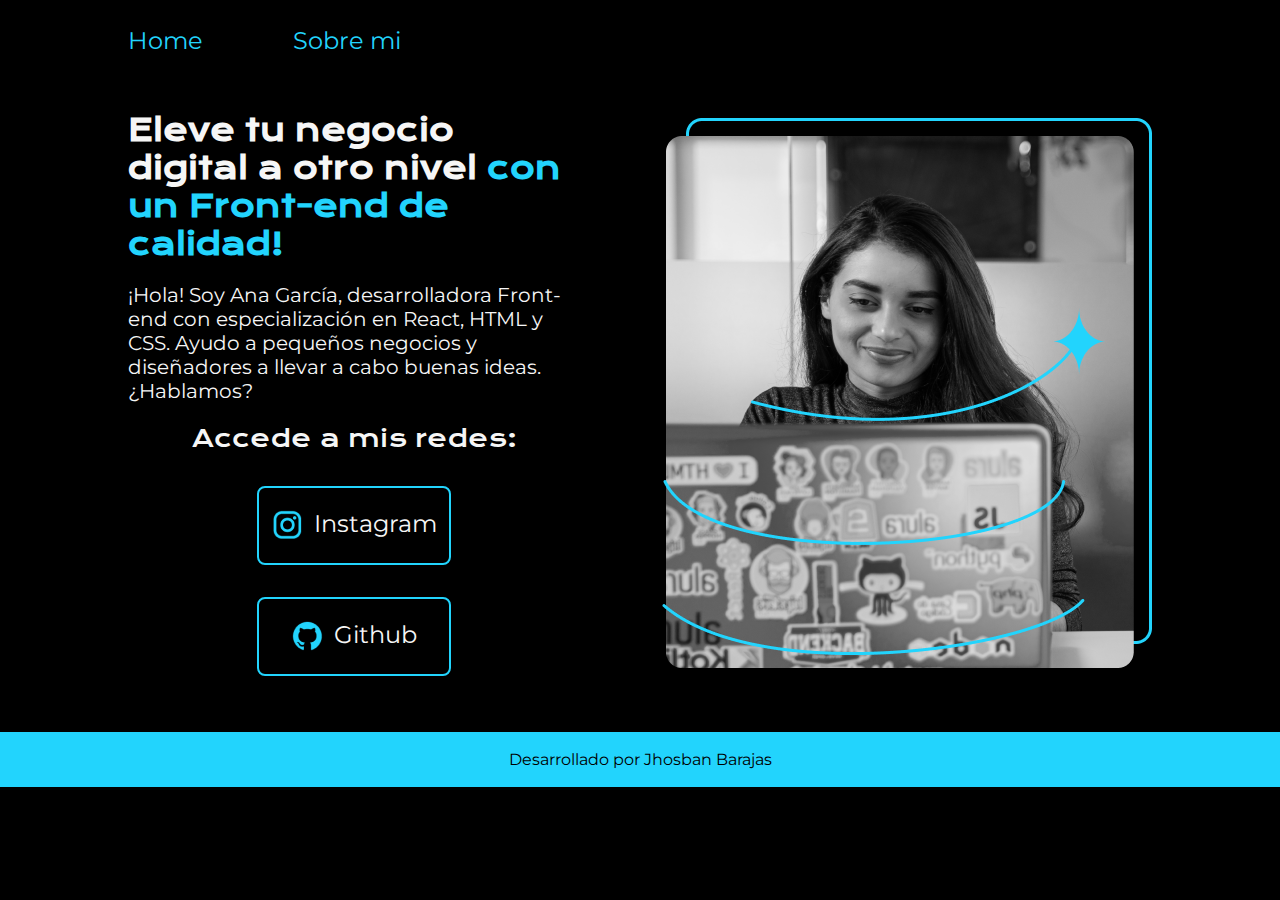
<file: Index.html>
<!DOCTYPE html>
<html lang="es">
  <head>
    <meta charset="UTF-8" />
    <meta name="viewport" content="width=device-width, initial-scale=1.0" />
    <title>Portafolio</title>
    <link rel="stylesheet" href="./styles/style.css" />
  </head>
  <body>
    <header class="header">
      <nav class="header_menu">
        <a class="header_menu_link" href="Index.html">Home</a>
        <a class="header_menu_link" href="about.html">Sobre mi</a>
      </nav>
    </header>
    <main class="presentacion">
      <section class="presentacion_contenido">
        <h1 class="presentacion_contenido_titulo">
          Eleve tu negocio digital a otro nivel
          <strong class="titulo-destaque">con un Front-end de calidad!</strong>
        </h1>
        <p class="presentacion_contenido_texto">
          ¡Hola! Soy Ana García, desarrolladora Front-end con especialización en
          React, HTML y CSS. Ayudo a pequeños negocios y diseñadores a llevar a
          cabo buenas ideas. ¿Hablamos?
        </p>
        <div class="presentacion_enlaces">
          <h2 class="presentacion_enlaces_subtitulo">Accede a mis redes:</h2>
          <a
            class="presentacion_enlaces_link"
            href="https://www.instagram.com/"
          >
            <img src="./assets/instagram.png" alt="Logo de Instagram" />
            Instagram</a
          >
          <a class="presentacion_enlaces_link" href="https://github.com/">
            <img class="presentacion_imagen" src="./assets/github.png" alt="Logo de Github" />
            Github</a
          >
        </div>
      </section>
      <img class="presentacion_imagen_persona" src="./assets/Imagem.png" alt="Imagen de Ana Garcia trabajando" />
    </main>
    <footer class="footer">
      <p>Desarrollado por Jhosban Barajas</p>
    </footer>
  </body>
</html>
</file>
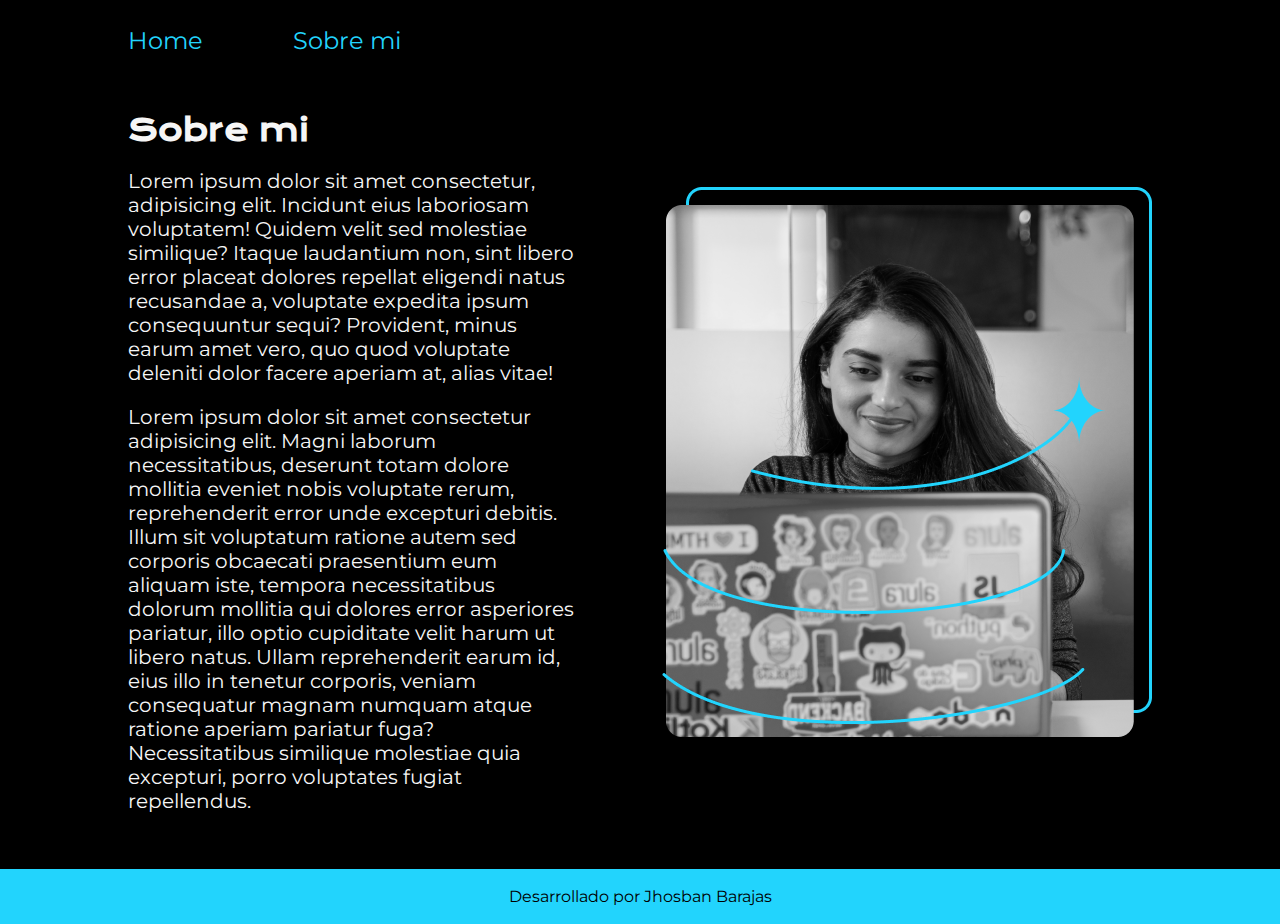
<file: about.html>
<!DOCTYPE html>
<html lang="es">
  <head>
    <meta charset="UTF-8" />
    <meta name="viewport" content="width=device-width, initial-scale=1.0" />
    <title>Sobre mi</title>
    <link rel="stylesheet" href="./styles/style.css">
  </head>
  <body>
    <header class="header">
      <nav class="header_menu">
        <a class="header_menu_link" href="Index.html">Home</a>
        <a class="header_menu_link" href="about.html">Sobre mi</a>
      </nav>
    </header>
    <main class="presentacion">
      <section class="presentacion_contenido">
        <h1 class="presentacion_contenido_titulo">Sobre mi</h1>
        <p class="presentacion_contenido_texto">
          Lorem ipsum dolor sit amet consectetur, adipisicing elit. Incidunt
          eius laboriosam voluptatem! Quidem velit sed molestiae similique?
          Itaque laudantium non, sint libero error placeat dolores repellat
          eligendi natus recusandae a, voluptate expedita ipsum consequuntur
          sequi? Provident, minus earum amet vero, quo quod voluptate deleniti
          dolor facere aperiam at, alias vitae!
        </p>
        <p class="presentacion_contenido_texto">
          Lorem ipsum dolor sit amet consectetur adipisicing elit. Magni laborum
          necessitatibus, deserunt totam dolore mollitia eveniet nobis voluptate
          rerum, reprehenderit error unde excepturi debitis. Illum sit
          voluptatum ratione autem sed corporis obcaecati praesentium eum
          aliquam iste, tempora necessitatibus dolorum mollitia qui dolores
          error asperiores pariatur, illo optio cupiditate velit harum ut libero
          natus. Ullam reprehenderit earum id, eius illo in tenetur corporis,
          veniam consequatur magnam numquam atque ratione aperiam pariatur fuga?
          Necessitatibus similique molestiae quia excepturi, porro voluptates
          fugiat repellendus.
        </p>
      </section>
      <img class="presentacion_imagen_persona" src="./assets/Imagem.png" alt="Imagen de Ana Garcia trabajando" />
    </main>
    <footer class="footer">
      <p>Desarrollado por Jhosban Barajas</p>
    </footer>
  </body>
</html>
</file>
<file: styles/style.css>
@import url('https://fonts.googleapis.com/css2?family=Krona+One&display=swap');
@import url('https://fonts.googleapis.com/css2?family=Montserrat:ital,wght@0,100..900; 1.100..900&display=swap');

:root {
  --color-primario: #000000;
  --color-secundario: #f6f6f6;
  --color-terciario: #22d4fd;
  --color-hover: #272727;

  --fuente-monoserrat: 'Montserrat', sans-serif;
  --fuente-krona: 'Krona One', sans-serif;
}

* {
    padding: 0;
    margin: 0;
}

body {
  background-color: var(--color-primario);
  color: var(--color-secundario);
  box-sizing: border-box;
}

.header {
  padding: 2% 0% 0% 10%;
}

.header_menu {
  display: flex;
  gap: 90px;
}

.header_menu_link {
  font-family: var(--fuente-monoserrat);
  font-size: 1.5rem;
  font-weight: 600px;
  color: var(--color-terciario);
  text-decoration: none;
}


.presentacion {
  display: flex;
  align-items: center;
  padding: 4.4% 10%;
  justify-content: space-between;
  gap: 82px;
}

.presentacion_contenido {
  width: 615px;
  display: flex;
  flex-direction: column;
  gap: 20px;
}

.presentacion_contenido_titulo {
  font-size: 1.875rem;
  font-family: var(--fuente-krona);
}

.titulo-destaque {
  color: #22d4fd;
}

.presentacion_contenido_texto {
  font-size: 1.25rem;
  font-family: var(--fuente-monoserrat);
}

.presentacion_enlaces {
  display: flex;
  justify-content: space-between;
  flex-direction: column;
  align-items: center;
  gap: 32px;
}

.presentacion_enlaces_subtitulo {
  font-family: var(--fuente-krona);
  font-size: 1.5rem;
  font-weight: 400;
}

.presentacion_enlaces_link {
  width: 20%;
  text-align: center;
  padding: 21.5px 50px;
  border-radius: 8px;
  font-family: var(--fuente-monoserrat);
  font-size: 1.5rem;
  font-weight: 600px;
  text-decoration: none;
  color: var(--color-secundario);
  border: 2px solid var(--color-terciario);
  display: flex;
  justify-content: center;
  gap: 10px;
}

.presentacion_enlaces_link:hover {
  background-color: var(--color-hover);
}

.presentacion_imagen {
  width: 50%;
}

.footer {
  background-color: var(--color-terciario);
  padding: 18px;
  color: var(--color-primario);
  text-align: center;
  font-family: var(--fuente-monoserrat);
  font-weight: 400;
}

@media (max-width: 1200px) {
  
  .header {
    padding: 10%;
  }

  .header_menu {
    justify-content: center;
  }
  
  .presentacion {
    flex-direction: column-reverse;
    padding: 5%;
  }
  
  .presentacion_contenido {
    width: auto;
    padding-bottom: 10%;
  }

  .presentacion_imagen_persona {
    width: 100%;
  }
}
</file>
